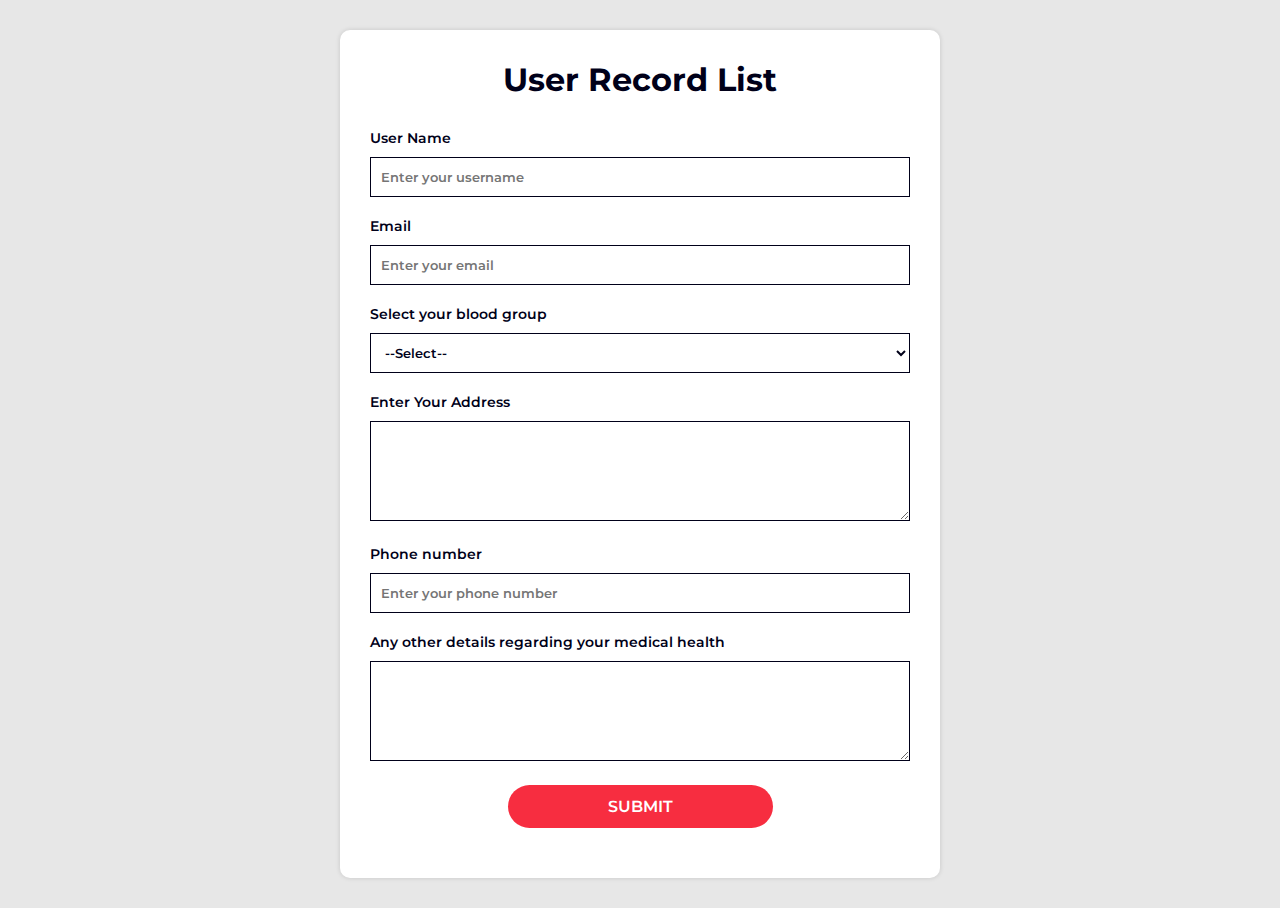
<file: index.html>
<!DOCTYPE html>
<html lang="en">
<head>
    <meta charset="UTF-8">
    <meta http-equiv="X-UA-Compatible" content="IE=edge">
    <meta name="viewport" content="width=device-width, initial-scale=1.0">
    <title>Blood donation Form</title>
    <link href="https://fonts.googleapis.com/css2?family=Montserrat:wght@100;200;300;400;500;600;700;800;900&display=swap" rel="stylesheet">
    <link rel="stylesheet" href="style.css" />
</head>
<body>

    
    <div class="contact-form">
        <h1>User Record List</h1>

        <!-- User record list form start -->
        <form id="bloodDonateForm">
            <div class="form-group">
                <label for="username">User Name</label>
                <input type="text" id="username" placeholder="Enter your username" class="form-control" />
                <span class="form-error required"></span>
            </div>
            <div class="form-group">
                <label for="yourEmail">Email</label>
                <input type="email" id="yourEmail" placeholder="Enter your email" class="form-control" />
                <span class="form-error required"></span>
            </div>
            <div class="form-group">
                <label>Select your blood group</label>
                <select class="form-control" id="selectBloodGroup">
                    <option value="" disabled selected>--Select--</option>
                    <option value="A+">A+</option>
                    <option value="A-">A-</option>
                    <option value="B+">B+</option>
                    <option value="B-">B-</option>
                    <option value="O+">O+</option>
                    <option value="O-">O-</option>
                    <option value="AB+">AB+</option>
                    <option value="AB-">AB-</option>
                </select>
                <span class="form-error required"></span>
            </div>
            <div class="form-group">
                <label for="address">Enter Your Address</label>
                <textarea id="address" class="form-control"></textarea>
            </div>
            <div class="form-group">
                <label for="yourPhone">Phone number</label>
                <input type="phone" id="yourPhone" placeholder="Enter your phone number" class="form-control" />
                <span class="form-error required"></span>
            </div>
            <div class="form-group">
                <label for="address">Any other details regarding your medical health</label>
                <textarea id="address" class="form-control"></textarea>
            </div>
            <div class="form-group form-btns">
                <input type="submit" class="submitBtn" id="submitBtn"/>
            </div>
        </form>
        <!-- User record list form close -->

        <!-- Form submit success message -->
        <div id="successMessage">Your Detail Submitted Successfully!</div>

        <!-- Form submit Error message -->
        <div id="faildMessage">Your Detail Not Submitted!</div>
        
    </div>

    <script src="custom.js"></script>

</body>
</html>
</file>
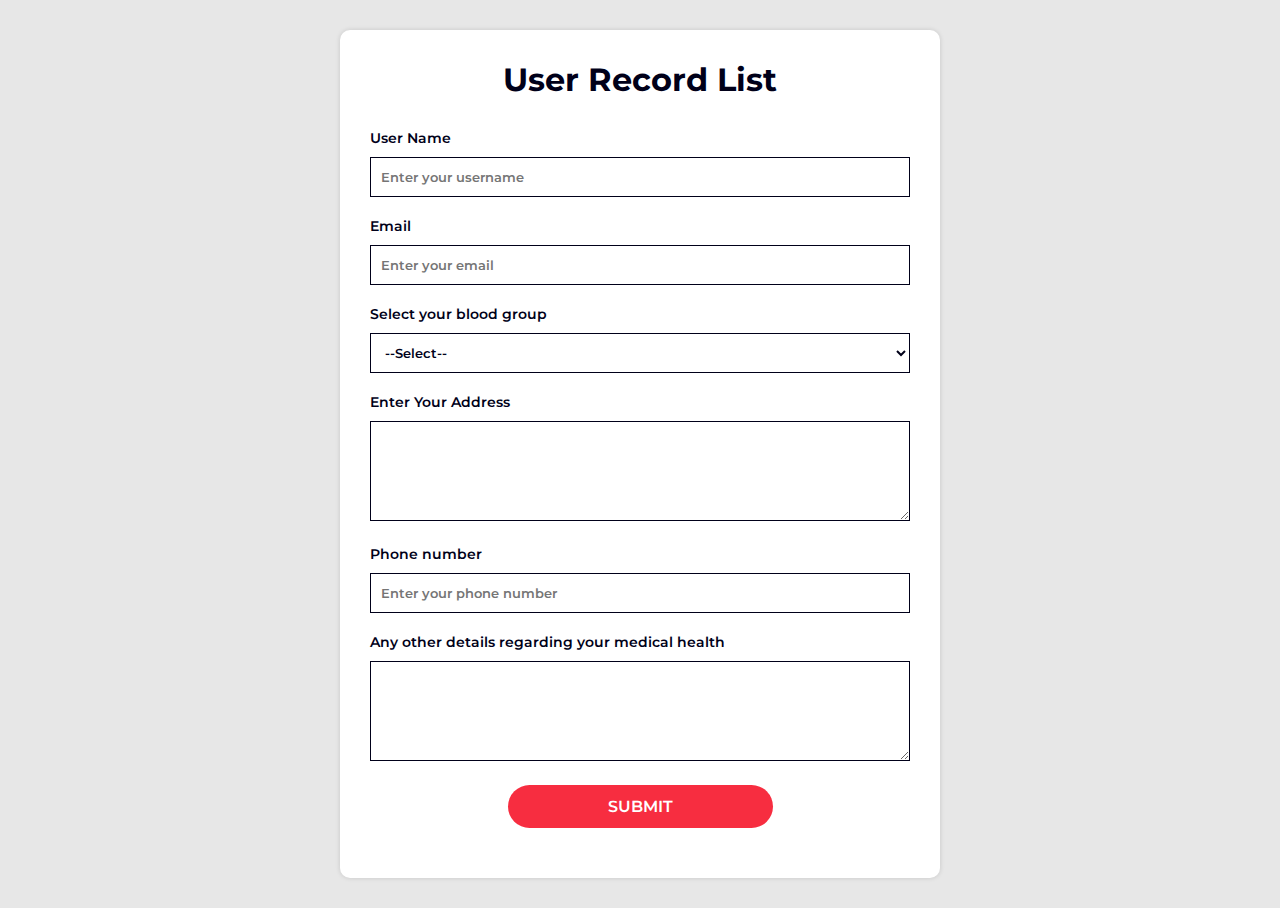
<file: login.html>
<!DOCTYPE html>
<html lang="en">
<head>
    <meta charset="UTF-8">
    <meta http-equiv="X-UA-Compatible" content="IE=edge">
    <meta name="viewport" content="width=device-width, initial-scale=1.0">
    <title>Contact Form</title>
    <link href="https://fonts.googleapis.com/css2?family=Montserrat:wght@100;200;300;400;500;600;700;800;900&display=swap" rel="stylesheet">
    <link rel="stylesheet" href="style.css" />
</head>
<body>

    
    <div class="contact-form">
        <h1>User Record List</h1>

        <!-- User record list form start -->
        <form id="bloodDonateForm">
            <div class="form-group">
                <label for="username">User Name</label>
                <input type="text" id="username" placeholder="Enter your username" class="form-control" />
                <span class="form-error required"></span>
            </div>
            <div class="form-group">
                <label for="yourEmail">Email</label>
                <input type="email" id="yourEmail" placeholder="Enter your email" class="form-control" />
                <span class="form-error required"></span>
            </div>
            <div class="form-group">
                <label>Select your blood group</label>
                <select class="form-control" id="selectBloodGroup">
                    <option value="" disabled selected>--Select--</option>
                    <option value="A+">A+</option>
                    <option value="A-">A-</option>
                    <option value="B+">B+</option>
                    <option value="B-">B-</option>
                    <option value="O+">O+</option>
                    <option value="O-">O-</option>
                    <option value="AB+">AB+</option>
                    <option value="AB-">AB-</option>
                </select>
                <span class="form-error required"></span>
            </div>
            <div class="form-group">
                <label for="address">Enter Your Address</label>
                <textarea id="address" class="form-control"></textarea>
            </div>
            <div class="form-group">
                <label for="yourPhone">Phone number</label>
                <input type="phone" id="yourPhone" placeholder="Enter your phone number" class="form-control" />
                <span class="form-error required"></span>
            </div>
            <div class="form-group">
                <label for="address">Any other details regarding your medical health</label>
                <textarea id="address" class="form-control"></textarea>
            </div>
            <div class="form-group form-btns">
                <input type="submit" class="submitBtn" id="submitBtn"/>
            </div>
        </form>
        <!-- User record list form close -->

        <!-- Form submit success message -->
        <div id="successMessage">Your Detail Submitted Successfully!</div>

        <!-- Form submit Error message -->
        <div id="faildMessage">Your Detail Not Submitted!</div>
        
    </div>

    <script src="custom.js"></script>

</body>
</html>
</file>
<file: style.css>
*{
    margin: 0;
    padding: 0;
    font-family: 'Montserrat', sans-serif;
    box-sizing: border-box;
}

body{
    background-color: #e7e7e7;
}

h1{
    text-align: center;
    margin-bottom: 30px;
    color: #000019;
}

.required{
    color: #f72d40;
    display: none;
    margin-top: 5px;
    font-weight: 500;
    font-size: 13px;
}

.contact-form {
    padding: 30px;
    box-shadow: 0 0 5px #00000024;
    max-width: 600px;
    margin: 30px auto;
    background: #fff;
    border-radius: 10px;
}

.contact-form .form-group{
    margin-bottom: 20px;
}
.contact-form .form-group label{
    display: block;
    margin-bottom: 10px;
    color: #000019;
    font-weight: 600;
    font-size: 14px;
}

.contact-form .form-group .form-control{
    width: 100%;
    height: 40px;
    background-color: #fff;
    border: none;
    padding: 0 10px;
    color: #000019;
    font-weight: 600;
    border: 1px solid #000019;
}
.contact-form .form-group textarea{
    width: 100%;
    background-color: #fff;
    border: 1px solid #000019;
    padding: 10px;
    color: #000019;
    font-weight: 600;
    height: 100px !important;
    padding: 10px !important;
}

.contact-form .form-group select{
    cursor: pointer;
}

.form-btns{
    display: flex;
    justify-content: center;
}

.form-btns input{
    width: calc(50% - 5px);
    border: none;
    cursor: pointer;
    transition: all .3s;
    display: block;
    padding: 12px 20px;
    border-radius: 5px;
    text-decoration: none;
    font-weight: 600;
    text-transform: uppercase;
    border-radius: 50px;
    font-size: 16px;
}

.submitBtn{
    color: #fff;
    background-color: #f72d40;
}

.formgotBtn{
    background-color: aquamarine;
    color: #004f34;
}

.form-btns input:hover{
    background-color: #000019;
    color: #fff;
}


/* Form submit success error message start */

#successMessage{
    color: green;
    font-size: 18px;
    font-weight: 500;
    margin-top: 30px;
    display: none;
}

#faildMessage{
    color: red;
    font-size: 18px;
    font-weight: 500;
    margin-top: 30px;
    display: none;
}

/* Form submit success error message close */
</file>
